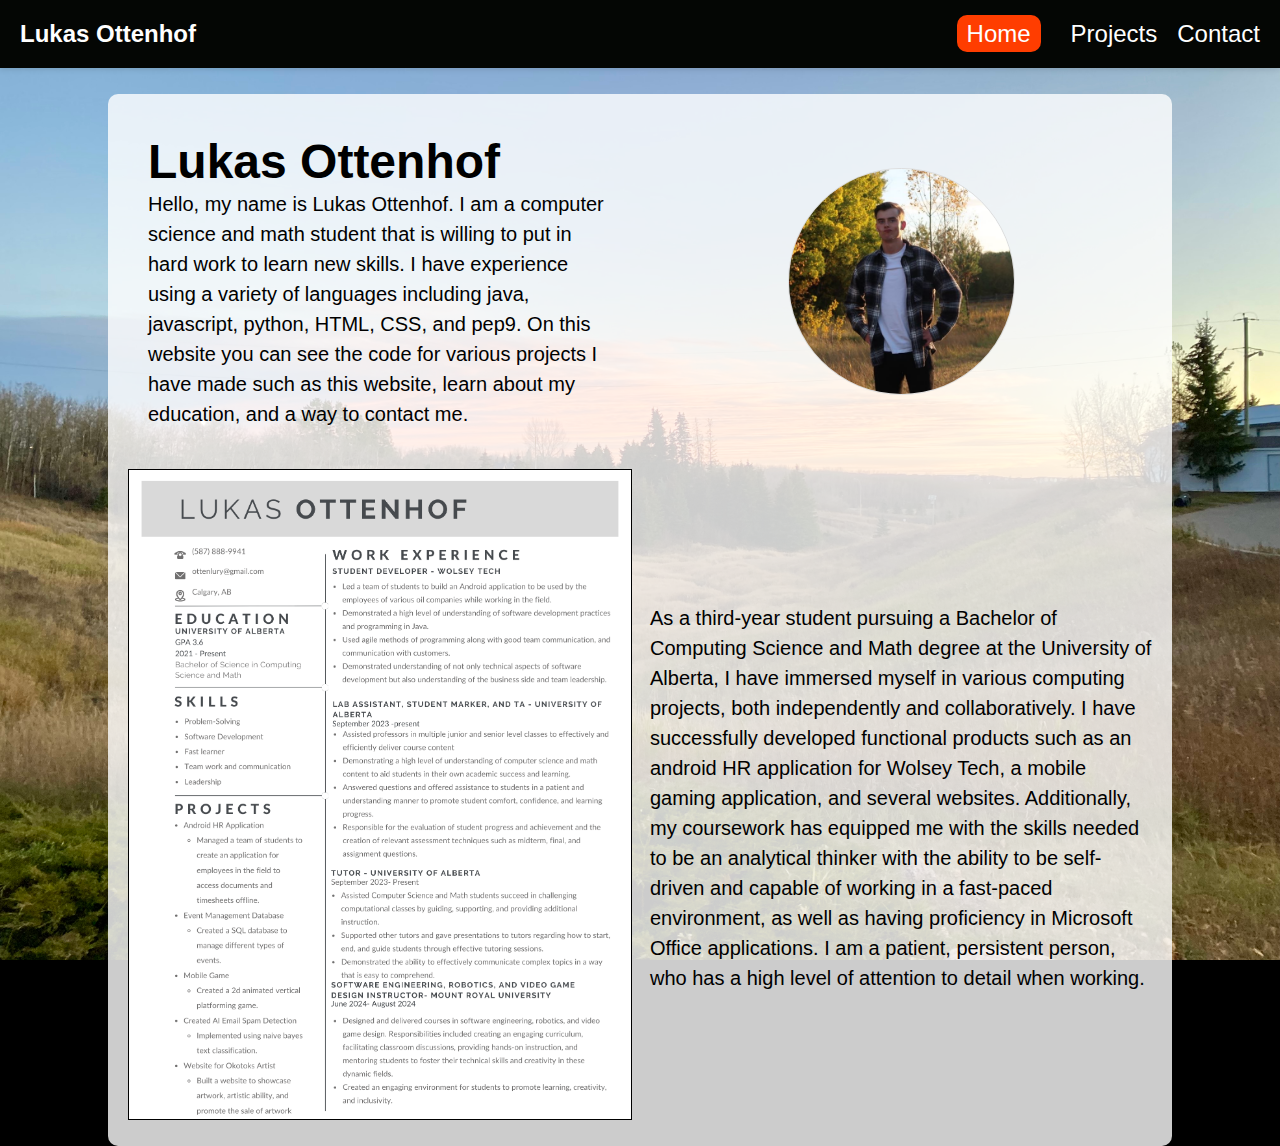
<file: index.html>
<!DOCTYPE html>
<html lang="en">
  <head>
    <link rel="stylesheet" href="mainPageStyle.css" />
    <meta charset="UTF-8" />
    <meta
      content="width=device-width, initial-scale=1, minimum-scale=1, user-scalable=no"
      name="viewport"
    />
    <title>Lukas Ottenhof</title>
  </head>

  <body>
    <header>
      <nav class="navbar">
        <div class="logo">Lukas Ottenhof</div>
        <ul class="nav-links">
          <li class="active"><a href="#">Home</a></li>
          <li><a href="../projects.html">Projects</a></li>
          <li><a href="../contactMe.html">Contact</a></li>
        </ul>
      </nav>
    </header>
    <div class="contentMain">
      <div id="about">
        <h1>Lukas Ottenhof</h1>
        <p class="mainP">
          Hello, my name is Lukas Ottenhof. I am a computer science and math student that is willing to put in hard
          work to learn new skills. I have experience using a variety of
          languages including java, javascript, python, HTML, CSS, and pep9. On
          this website you can see the code for various projects I have made
          such as this website, learn about my education, and a way to contact
          me.
        </p>
      </div>

      <div class="center" id="pfpMain">
        <img id="pfp" src="images/pfp2.png" alt="placeholder" />
      </div>

      <div class="center" id="resumeDiv">
        <a href="images/resume.pdf" target="_blank">
          <img id="resumePic" src="images/resume.png" alt="resume" />
        </a>
      </div>

      <div class="center" id="educationDiv">
        <p class="mainP">
          As a third-year student pursuing a Bachelor of Computing Science and
          Math degree at the University of Alberta, I have immersed myself in
          various computing projects, both independently and collaboratively. I
          have successfully developed functional products such as an android HR
          application for Wolsey Tech, a mobile gaming application, and several
          websites. Additionally, my coursework has equipped me with the skills
          needed to be an analytical thinker with the ability to be self-driven
          and capable of working in a fast-paced environment, as well as having
          proficiency in Microsoft Office applications. I am a patient,
          persistent person, who has a high level of attention to detail when
          working.
        </p>
      </div>
    </div>
  </body>
</html>
</file>
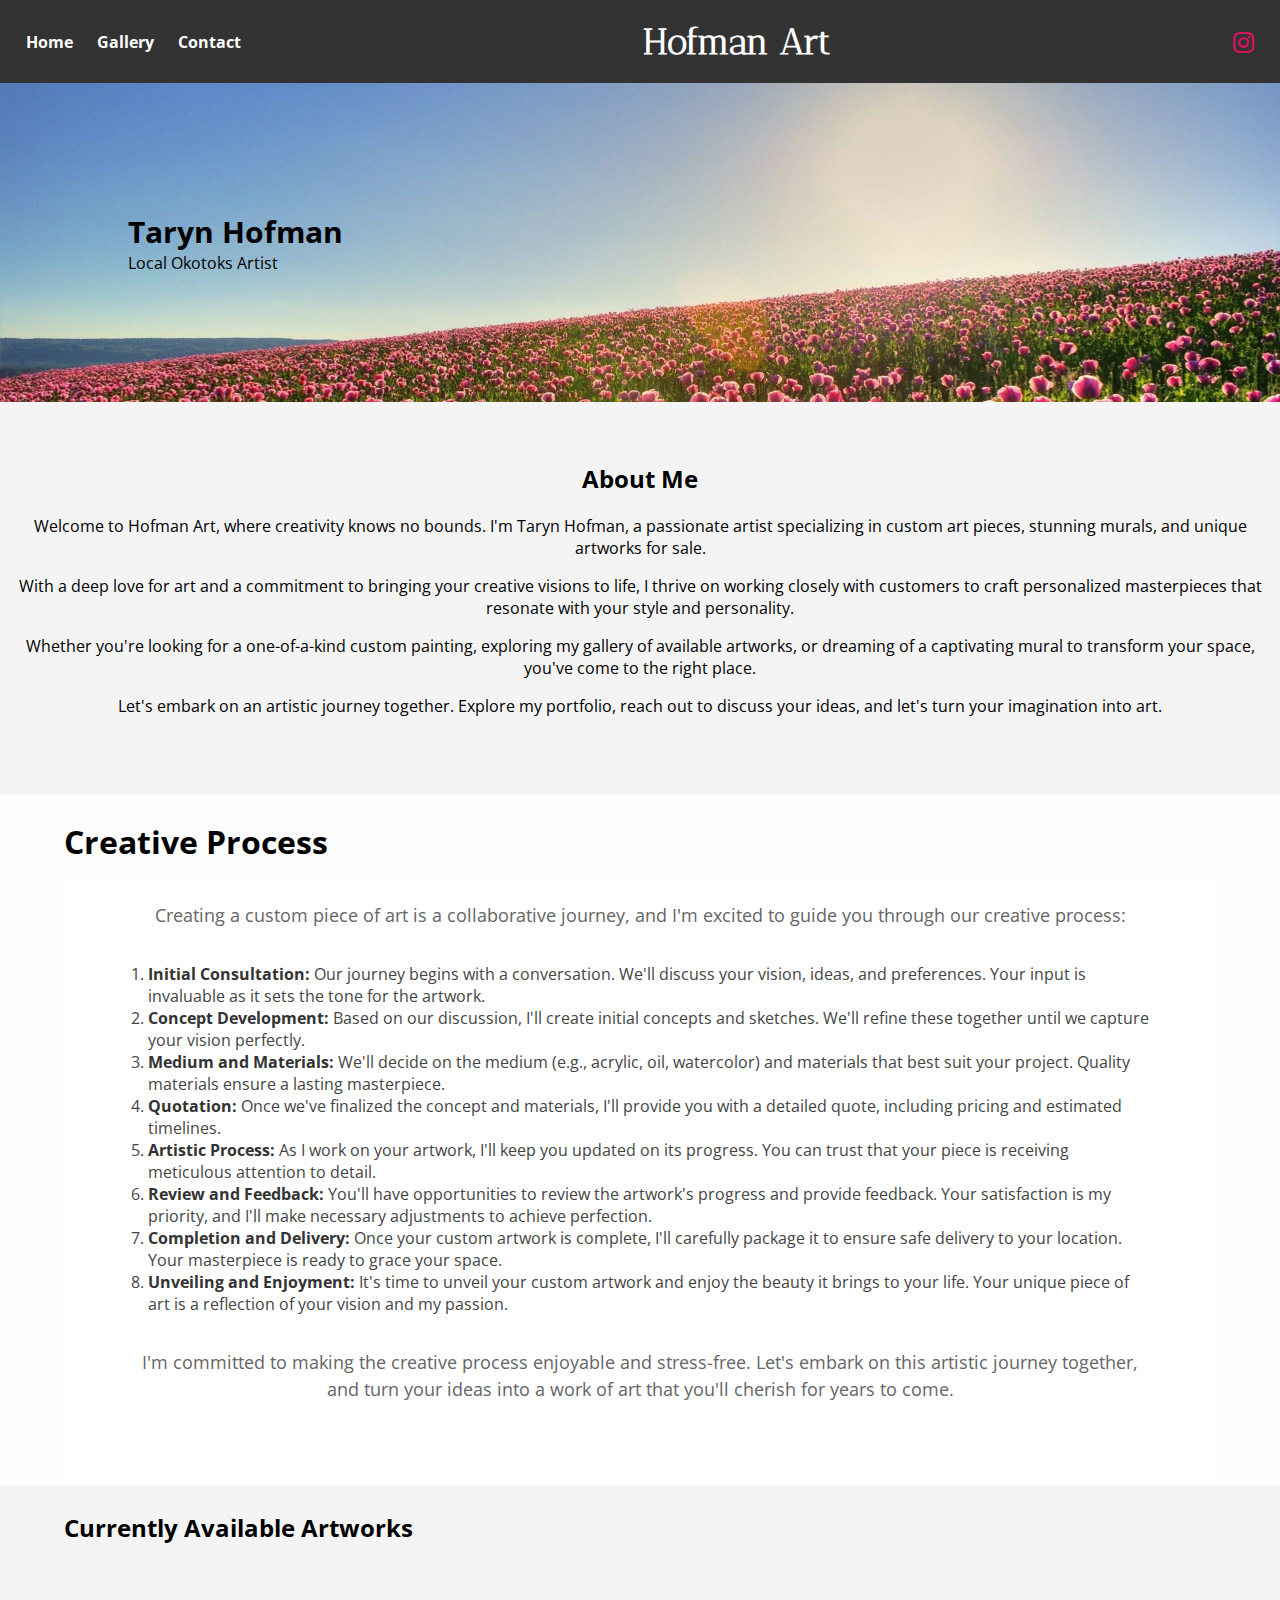
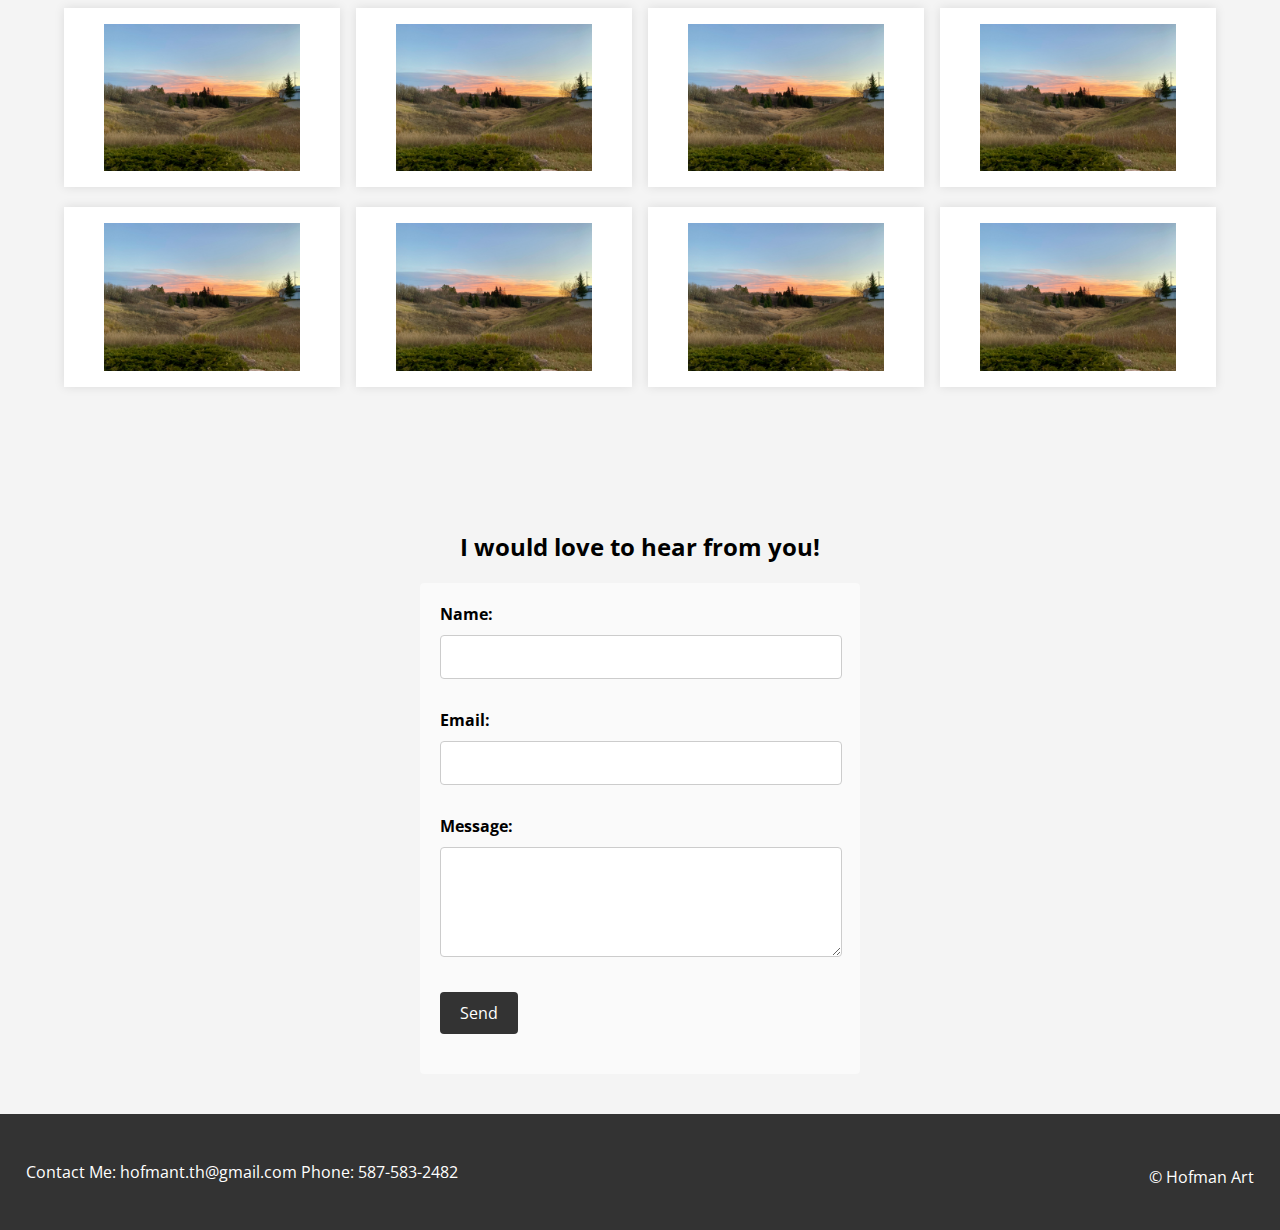
<file: TarynArt/index.html>
<!DOCTYPE html>
<html lang="en">
  <head>
    <link rel="preconnect" href="https://fonts.googleapis.com" />
    <link rel="preconnect" href="https://fonts.gstatic.com" crossorigin />
    <link
      href="https://fonts.googleapis.com/css2?family=Antic+Didone&display=swap"
      rel="stylesheet"
    />
    <link rel="preconnect" href="https://fonts.googleapis.com" />
    <link rel="preconnect" href="https://fonts.gstatic.com" crossorigin />
    <link
      href="https://fonts.googleapis.com/css2?family=Open+Sans:wght@300&display=swap"
      rel="stylesheet"
    />
    <link
      rel="stylesheet"
      href="https://cdnjs.cloudflare.com/ajax/libs/font-awesome/4.7.0/css/font-awesome.min.css"
    />
    <link rel="stylesheet" href="normalize.css" />
    <link rel="stylesheet" href="styleSheet.css" />
    <script src="script.js"></script>
    <meta charset="UTF-8" />
    <meta
      content="width=device-width, initial-scale=1, minimum-scale=1, user-scalable=no"
      name="viewport"
    />
    <title>Hofman Art</title>
  </head>
  <body>
    
    <header>
      <nav class="navBar">
        <button class="menu-button" >
          <i class="fa fa-bars" id="mobile-menu-button"></i>
      </button>
        <ul id="navList" class="desktop-menu">
          <li><a href="#home">Home</a></li>
          <li><a href="#gallery">Gallery</a></li>
          <li><a href="#contact">Contact</a></li>
        </ul>
        <div class="mobile-menu" id="mobile-menu">
          <ul>
            <li><a href="#home" class="menu-link">Home</a></li>
            <li><a href="#gallery" class="menu-link">Gallery</a></li>
            <li><a href="#contact" class="menu-link">Contact</a></li>
          </ul>
        </div>
        <h2 id="name">Hofman Art</h2>
        <a
          target="_blank"
          href="https://www.instagram.com/t.hoff.art/"
          class="fa fa-instagram"
        ></a>
      </nav>
    </header>
    <div id="intro">
      <h1>Taryn Hofman</h1>
      <p>Local Okotoks Artist</p>
    </div>

    <section id="home">
      <div class="about">
        <h2>About Me</h2>
        <p>
          Welcome to Hofman Art, where creativity knows no bounds. I'm Taryn
          Hofman, a passionate artist specializing in custom art pieces,
          stunning murals, and unique artworks for sale.
        </p>
        <p>
          With a deep love for art and a commitment to bringing your creative
          visions to life, I thrive on working closely with customers to craft
          personalized masterpieces that resonate with your style and
          personality.
        </p>
        <p>
          Whether you're looking for a one-of-a-kind custom painting, exploring
          my gallery of available artworks, or dreaming of a captivating mural
          to transform your space, you've come to the right place.
        </p>
        <p>
          Let's embark on an artistic journey together. Explore my portfolio,
          reach out to discuss your ideas, and let's turn your imagination into
          art.
        </p>
      </div>
    </section>

    <section id="processSec">
      <h1>Creative Process</h1>
      <div id="process">
        <p>
          Creating a custom piece of art is a collaborative journey, and I'm
          excited to guide you through our creative process:
        </p>

        <ol>
          <li>
            <strong>Initial Consultation:</strong> Our journey begins with a
            conversation. We'll discuss your vision, ideas, and preferences.
            Your input is invaluable as it sets the tone for the artwork.
          </li>

          <li>
            <strong>Concept Development:</strong> Based on our discussion, I'll
            create initial concepts and sketches. We'll refine these together
            until we capture your vision perfectly.
          </li>

          <li>
            <strong>Medium and Materials:</strong> We'll decide on the medium
            (e.g., acrylic, oil, watercolor) and materials that best suit your
            project. Quality materials ensure a lasting masterpiece.
          </li>

          <li>
            <strong>Quotation:</strong> Once we've finalized the concept and
            materials, I'll provide you with a detailed quote, including pricing
            and estimated timelines.
          </li>

          <li>
            <strong>Artistic Process:</strong> As I work on your artwork, I'll
            keep you updated on its progress. You can trust that your piece is
            receiving meticulous attention to detail.
          </li>

          <li>
            <strong>Review and Feedback:</strong> You'll have opportunities to
            review the artwork's progress and provide feedback. Your
            satisfaction is my priority, and I'll make necessary adjustments to
            achieve perfection.
          </li>

          <li>
            <strong>Completion and Delivery:</strong> Once your custom artwork
            is complete, I'll carefully package it to ensure safe delivery to
            your location. Your masterpiece is ready to grace your space.
          </li>

          <li>
            <strong>Unveiling and Enjoyment:</strong> It's time to unveil your
            custom artwork and enjoy the beauty it brings to your life. Your
            unique piece of art is a reflection of your vision and my passion.
          </li>
        </ol>

        <p>
          I'm committed to making the creative process enjoyable and
          stress-free. Let's embark on this artistic journey together, and turn
          your ideas into a work of art that you'll cherish for years to come.
        </p>
      </div>
    </section>

    <section id="gallery">
      <h2>Currently Available Artworks</h2>
      <div class="gallary">
        <article class="painting">
          <a href="code/MazeSolver.java.pdf" target="_blank">
            <figure class="thumbnail">
              <img class="projImg" src="Images/test.jpeg" alt="placeholder" />
            </figure>
          </a>
        </article>

        <article class="painting">
          <a href="code/MazeSolver.java.pdf" target="_blank">
            <figure class="thumbnail">
              <img class="projImg" src="Images/test.jpeg" alt="placeholder" />
            </figure>
          </a>
        </article>

        <article class="painting">
          <a href="code/MazeSolver.java.pdf" target="_blank">
            <figure class="thumbnail">
              <img class="projImg" src="Images/test.jpeg" alt="placeholder" />
            </figure>
          </a>
        </article>

        <article class="painting">
          <a href="code/MazeSolver.java.pdf" target="_blank">
            <figure class="thumbnail">
              <img class="projImg" src="Images/test.jpeg" alt="placeholder" />
            </figure>
          </a>
        </article>

        <article class="painting">
          <a href="code/MazeSolver.java.pdf" target="_blank">
            <figure class="thumbnail">
              <img class="projImg" src="Images/test.jpeg" alt="placeholder" />
            </figure>
          </a>
        </article>

        <article class="painting">
          <a href="code/MazeSolver.java.pdf" target="_blank">
            <figure class="thumbnail">
              <img class="projImg" src="Images/test.jpeg" alt="placeholder" />
            </figure>
          </a>
        </article>

        <article class="painting">
          <a href="code/MazeSolver.java.pdf" target="_blank">
            <figure class="thumbnail">
              <img class="projImg" src="Images/test.jpeg" alt="placeholder" />
            </figure>
          </a>
        </article>

        <article class="painting">
          <a href="code/MazeSolver.java.pdf" target="_blank">
            <figure class="thumbnail">
              <img class="projImg" src="Images/test.jpeg" alt="placeholder" />
            </figure>
          </a>
        </article>
      </div>
    </section>

    <section id="contact">
      <h2>I would love to hear from you!</h2>

      <div class="contact-form">
        <form
          action="mailto:taryn@example.com"
          method="post"
          enctype="text/plain"
        >
          <div class="form-group">
            <label for="name">Name:</label>
            <input type="text" id="name" name="name" required />
          </div>

          <div class="form-group">
            <label for="email">Email:</label>
            <input type="email" id="email" name="email" required />
          </div>

          <div class="form-group">
            <label for="message">Message:</label>
            <textarea id="message" name="message" rows="4" required></textarea>
          </div>

          <div class="form-group">
            <button type="submit">Send</button>
          </div>
        </form>
      </div>
    </section>

    <footer>
      <div class="footer-content">
        <div class="contact-info">
          <p>Contact Me: hofmant.th@gmail.com</p>
          <p>Phone: 587-583-2482</p>
        </div>
        <div class="copyright">
          <p>&copy; Hofman Art</p>
        </div>
      </div>
    </footer>
  </body>
</html>
</file>
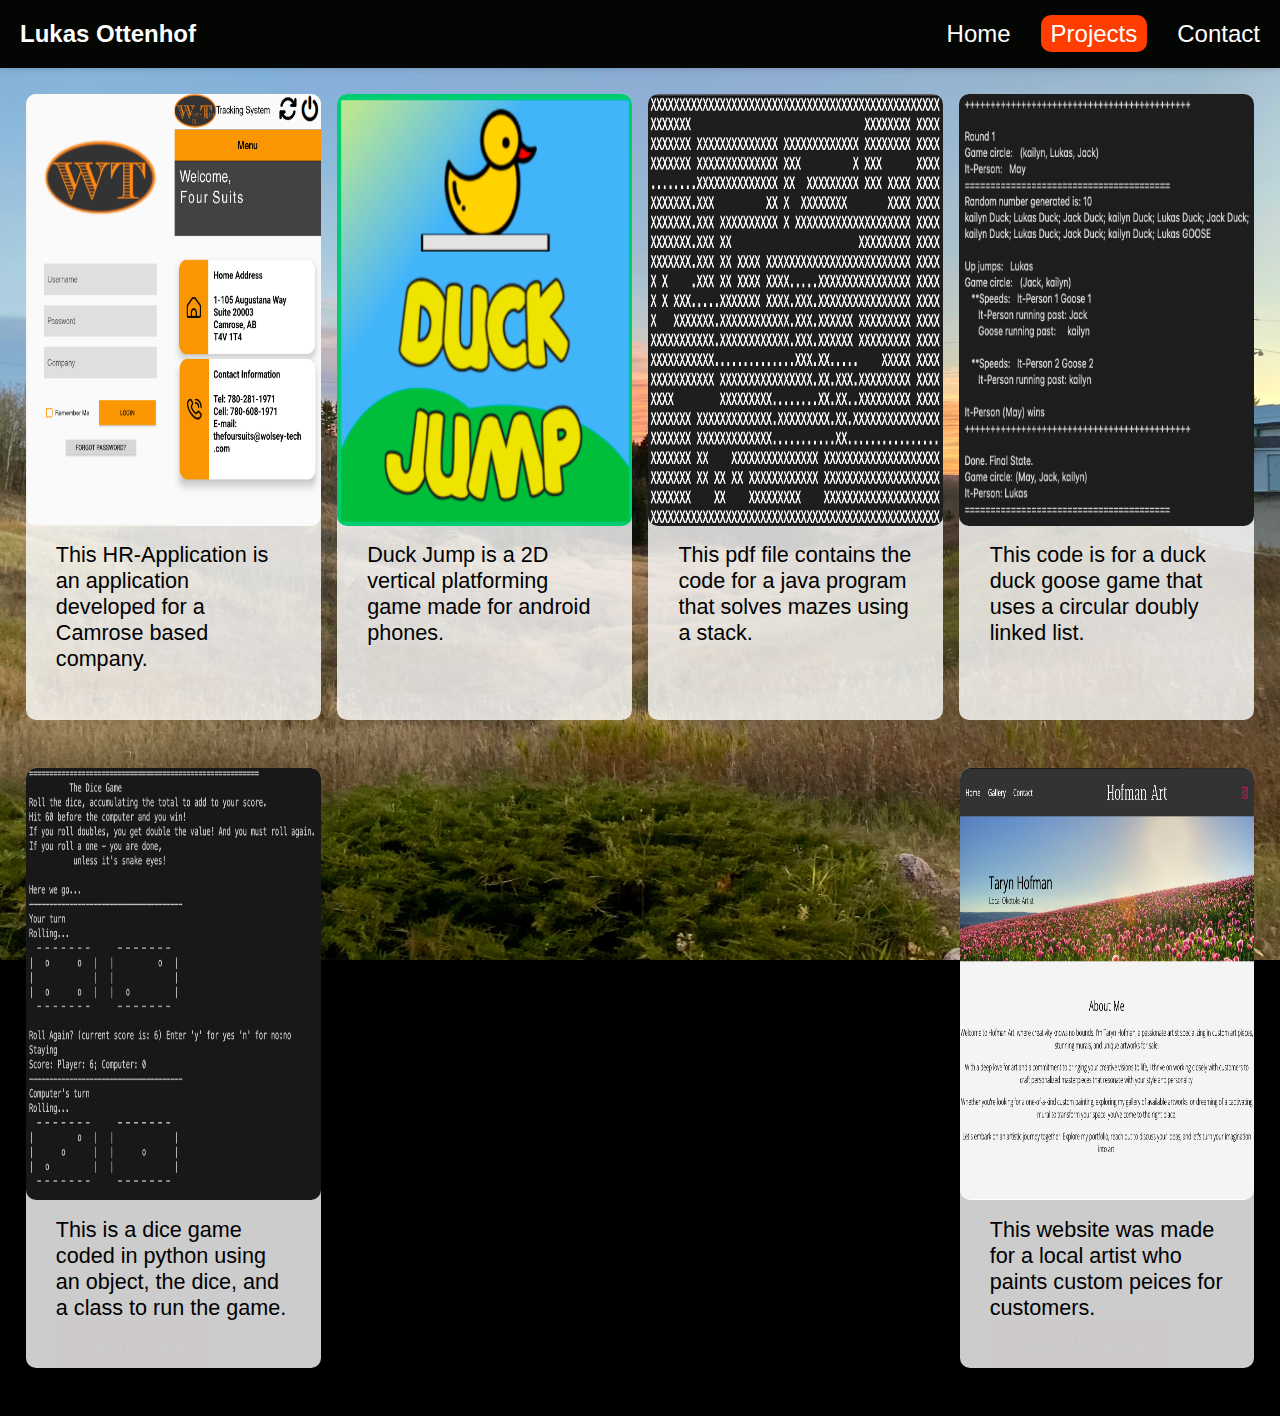
<file: projects.html>
<!DOCTYPE html>
<html lang="en">
    <head>
        <link rel="stylesheet" href="mainPageStyle.css">
        <meta charset="UTF-8">
        <meta content="width=device-width, initial-scale=1, minimum-scale=1, user-scalable=no" name="viewport">
        <title>Lukas Ottenhof</title>
        <link rel="stylesheet" herf ="style.css"/>
    </head>
    
    <body>
        <header>
            <nav class="navbar">
                <div class="logo">Lukas Ottenhof</div>
                <ul class="nav-links">
                    <li><a href="../index.html">Home</a></li>
                    <li class="active"><a href="#">Projects</a></li>
                    <li><a href="../contactMe.html">Contact</a></li>
                </ul>
            </nav>
        </header>
       <div class="projects">
        
    
        <section class="cards">
          
          <article class="card">
            <a href="https://github.com/LukasOttenhof/HR-Application" target="_blank">
              <figure class="thumbnail">
              <img class="projImg" src="images/Wolsey-Tech hrapp.png" alt="placeholder">
              </figure>
              <div class="card-content">
                <p>This HR-Application is an application developed for a Camrose based company.</p>
              </div>
              <div class="card-actions">
                  <span class='button'>Open Project</span>
              </div>          
            </a>
          </article> 

          <article class="card">
            <a href="https://github.com/LukasOttenhof/Duckjump" target="_blank">
              <figure class="thumbnail">
              <img class="projImg" src="images/duckJumpLogo.png" alt="placeholder">
              </figure>
              <div class="card-content">
                <p>Duck Jump is a 2D vertical platforming game made for android phones.</p>
              </div>
              <div class="card-actions">
                  <span class='button'>Open Project</span>
              </div>          
            </a>
          </article> 

            <article class="card">
              <a href="code/MazeSolver.java.pdf" target="_blank">
                <figure class="thumbnail">
                <img class="projImg" src="code/solvedMaze.jpg" alt="placeholder">
                </figure>
                <div class="card-content">
                  <p>This pdf file contains the code for a java program that solves mazes using a stack.</p>
                </div>
                <div class="card-actions">    
                    <span class="button">Open Code</span>
                </div>          
              </a>
            </article>
      
           
            <article class="card">
              <a href="images/duckDuck.pdf" target="_blank">
                <figure class="thumbnail">
                <img class="projImg" src="images/duckOut.png" alt="placeholder">
                </figure>
                <div class="card-content">
                  <p>This code is for a duck duck goose game that uses a circular doubly linked list.</p>
                </div>
                <div class="card-actions">
                    <span class='button'>Open Code</span>
                </div>
              </a>
      
            </article>
            
                  
      
            <article class="card">
              <a href="code/diceGame.pdf" target="_blank">
                <figure class="thumbnail">
                <img class="projImg" src="code/diceOut.png" alt="placeholder">
                </figure>
                <div class="card-content">
                  <p>This is a dice game coded in python using an object, the dice, and a class to run the game.</p>
                </div>
                <div class="card-actions">
                    <span class='button'>Open Code</span>
                </div>          
              </a>
            </article>      
            
      
            <article class="card">
              <a href="TarynArt/index.html" target="_blank">
                <figure class="thumbnail">
                <img class="projImg" src="code/hofman.png" alt="placeholder">
                </figure>
                <div class="card-content">
                  <p>This website was made for a local artist who paints custom peices for customers.</p>
                </div>
                <div class="card-actions">
                    <span class='button'>Open Website</span>
                </div>          
              </a>
            </article> 
            
                 
            
          
            
            
      
          </section>	

       </div>


    </body>
</html>
</file>
<file: mainPageStyle.css>
body, h1, h2, h3, p, ul, li, a {
    margin: 0;
    padding: 0;
    list-style: none;
    text-decoration: none;
   
    
}

/* Global styles */

body {
    background-color: black;
    background-image: url("../images/revene.jpeg");
    background-size: cover;
    background-repeat: no-repeat;
    background-attachment: fixed; /* Keeps the background fixed while scrolling */
    font-family: 'Arial', sans-serif;
    margin: 0;
    padding: 0;
    height: 100vh; /* Makes the body take the full viewport height */
}


html, body{
    height: 100%;
    margin: 0;
    padding: 0;
    
}

/* Navbar styles */
.navbar {
    display: flex;
    justify-content: space-between;
    align-items: center;
    padding: 20px;
    margin-bottom: 2%;
    background-color:rgb(4, 6, 4);
    color: white;
    box-shadow: 0px 2px 5px rgba(0, 0, 0, 0.1);
}

.logo {
    font-size: 24px;
    font-weight: bold;
}

.nav-links {
    font-size: 100%;
    display: flex;
}

.nav-links li a{
    margin-left: 20px;
    transition: all 0.3s ease;
}

.nav-links li a {
    color: white;
    transition: color 0.3s ease;
}

.nav-links li a:active {
    text-decoration: underline;
    color: #FF3D00;
}

.active {
    position: relative;
    padding: 0 10px; 
}

.active a {
    background-color: #FF3D00; 
    color: white;
    border-radius: 10px; /* Create a circular shape */
    padding: 5px 10px; 
    text-decoration: none;
}





/* for main page */


.contentMain {
    display: grid;
    grid-template-columns: 1fr 1fr; 
    gap: 20px; 
    margin: auto;
    width: 80%; 
    max-width: 1200px; /* Maximum width for larger screens */
    padding: 20px;
    background-color: rgba(255, 255, 255, 0.8);
    border-radius: 10px; /* Rounded corners */
    
}

#about {
    text-align: left;
    padding: 20px;
}


.center {
    display: flex;
    justify-content: center;
    align-items: center;
}

#pfp {
    border: 1px solid #ddd; /* Border around the image */
    border-radius: 50%; /* Make the image round */
    width: 200px; 
    height: 200px;
}

#resumePic{
    size: 100%;
    border: 1px solid black;
}

.mainP {
    font-size: 16px;
    line-height: 1.5;
    text-align: left;
}



/* for contact me */

#contentForm {
    text-align: center;
    gap: 20px;
    margin: auto;
    width: 80%;
    max-width: 1200px;
    padding: 20px;
    background-color: rgba(255, 255, 255, 0.8);
    border-radius: 10px;
    margin-top: 5%; /* 80px */
    box-shadow: 0px 0px 10px rgba(0, 0, 0, 0.3);
}

#feedbackP{
    margin-bottom: 2%;
}
/* Contact form styles */
#formTitle {
    font-size: 36px;
    margin-bottom: 20px;
}

.formLable {
    font-weight: bold;
}

input[type="text"],
input[type="email"],
textarea {
    width: 95%;
    padding: 10px;
    border: 1px solid #ccc;
    border-radius: 5px;
    margin-bottom: 20px;
  
}


textarea {
    height: 150px;
}

input[type="submit"] {
    background-color: #FF3D00;
    color: white;
    border: none;
    border-radius: 5px;
    padding: 10px 20px;
    font-weight: bold;
    cursor: pointer;
}

input[type="submit"]:hover {
    background-color: #FF3D00; 
}
/* projects */
.centered {
    margin: 0 auto;
    padding: 0 1em;
}

.projects{
    margin: 2%;
}

figure {
    margin: 0;
    padding: 0;
}
img {
  max-width: 100%;
  height: auto;
}

.button {
    padding: 0.5em 1em;
    background-color: #FF3D00;
    color: white;
    border: none;
    border-radius: 0.25rem;
    opacity: 1%;  
}
.card a:hover .card-actions .button {
    opacity: 1;   
    transition: opacity 1s;
    
}



.container {
  max-width: 1400px;
  margin: 1em auto;
}

.cards {
    display: flex;
    justify-content: space-between;
    flex-wrap: wrap;
  }

.card {
	background-color: rgba(255, 255, 255, 0.8);
	margin-bottom: 2em;	
    width: 24%;
    flex: 0 1 auto;
    border-radius: 10px; /* Rounded corners */
    
    padding: 0;
}

.card a {
	color: black;
	text-decoration: none;
}

.card:hover{
    filter: drop-shadow(0 0px 3px black) saturate(130%);   
    transform: scale(1.01);
}

#resumeDiv:hover{
    filter: drop-shadow(0 0px 3px black) saturate(130%);   
    transform: scale(1.01);
}

.card a:hover{
    
	box-shadow: 3px 3px 8px hsl(0, 0%, 70%);
    
}


.card-content p {
	padding: 0.5em 1.4em 0 1.4em;
	font-size: 90%;  
      
}

.card-actions {
	padding: 0.5em 1.4em;
	font-size: 90%;       
}

.projImg{
    width:100%;
    height: 18em;
    border-radius: 10px; /* Rounded corners */
}

/* end of projects */


/* Media query for smaller screens */
@media screen and (max-width: 600px) {
    body {
        font-size: 14px; 
    }
}

/* Media query for larger screens */
@media screen and (min-width: 1200px) {
    body {
        font-size: 24px; 
    }
    .mainP{
        font-size: 20px;
    }
    #pfp{
        height:225px;
        width: 225px;
    }
}

@media only screen and (max-width:480px)
{

    .contentMain {
        display: grid;
        grid-template-columns: 1fr;
        grid-template-rows: auto auto auto auto; /* Define the rows for each div */
        gap: 20px;
        margin: auto;
        width: 80%;
        max-width: 1200px; /* Maximum width for larger screens */
        padding: 20px;
        background-color: rgba(255, 255, 255, 0.8);
        border-radius: 10px; /* Rounded corners */
      }
      
      #about {
        grid-row: 1;
      }
      
      #pfpMain {
        grid-row: 2;
      }
      
      #educationDiv {
        grid-row: 3;
      }
      #resumeDiv {
        grid-row: 4;
      }
    .card {
        width: 100%;
    }
}

/* styles for tablet screens */
@media only screen and (min-width: 481px)
and (max-width: 768px)
{
    .card {
       width: 48%; 
    }
    
}
</file>
<file: TarynArt/styleSheet.css>
/* Global Styles */

body {
    margin: 0;
    padding: 0;
    font-family: 'Open Sans', sans-serif;

    background-color: #f4f4f4; /* Background color for the entire page */
}

/* Header Styles */
nav {
    margin: 0;
    background-color: #333;
    color: #fff;
    padding: 20px 0; /* Increased padding for better spacing */
    display: flex;
    justify-content: space-between;
    align-items: center;
}

.navBar {
    display: flex;
    justify-content: space-between;
    align-items: center;
}

.navBar h2 {
    margin: 0;
    padding: 0;
    font-family: 'Antic Didone', serif;
    font-size: 36px; /* Adjusted font size for the artist's name */
    text-align: center;
    color: #fff;
}

#navList {
    list-style-type: none;
    margin: 0;
    padding: 0;
    margin-left: 2%;
}

#navList li {
    display: inline;
    margin-right: 20px;
}

#navList li:last-child {
    margin-right: 0;
}

#navList li a {
    text-decoration: none;
    color: #fff;
    font-weight: bold;
    transition: color 0.3s; /* Color transition on hover */
}

#navList li a:hover {
    color: #E0115F; /* Change color on hover */
}

.fa-instagram {
    font-size: 24px;
    color: #E0115F;
    text-decoration: none;
    margin-right: 2%;
}

/* Intro Styles */

#intro{
    background-image: url("Images/backgroundTop.jpg");
    background-size:contain;
    
    background-repeat: no-repeat;
    background-attachment: fixed; 
    margin: 0;
    padding: 10%;
    
}

#intro h1{
    margin: 0;
    font-size: 30px;
}

#intro p{
    margin: 0;
}

/* Home Section Styles */
#home {
    margin: 0;
    padding: 40px 0;
    text-align: center;
    background-color: #f4f4f4; /* Background color for the home section */
}

.hero h1 {
    font-size: 48px;
    margin-bottom: 10px;
}

.hero p {
    font-size: 24px;
    color: #666;
}

/* Process Section Styles */

#processSec{
    background-color: rgba(255, 255, 255, 0.9); /* Slightly transparent white background */
}
#processSec h1{
    margin-left: 5%;
    padding-top: 2%;
}

#process {
    display: grid;
    background-color: rgba(255, 255, 255, 0.9); /* Slightly transparent white background */
    padding: 5%;
    margin-left: 5%;
    margin-right: 5%;
    padding-top: 0;
    text-align: center; /* Center-align the content */
    
}

#process h1 {
    font-size: 36px; 
    margin-bottom: 20px; /* Increased margin for better spacing */
    color: #333; /* Darker text color for better readability */
}

#process p {
    font-size: 18px; /* Adjusted font size for content */
    line-height: 1.5; /* Improved line spacing for readability */
    color: #666; /* Slightly darker text color for better contrast */
}

#process ol {
    text-align: left; /* Align the list items to the left */
    padding-left: 20px; /* Add left padding to the list */
}

#process ol li {
    font-size: 16px; /* Adjusted font size for list items */
    color: #444; /* Slightly darker text color for better contrast */
}

#process ol li strong {
    color: #333; /* Darker text color for strong elements */
}
 






/* Gallery Section Styles */
.gallary {
    margin: 5%;
    display: flex;
    flex-wrap: wrap;
    justify-content: space-between;
}

#gallery h2{
    margin-left: 5%;
    margin-top: 2%;
}

.painting {
    background-color: #fff;
    margin-bottom: 20px;
    width: 24%;
    flex: 0 1 auto;
    padding: 0;
    box-shadow: 0px 0px 10px rgba(0, 0, 0, 0.1); /* Added box shadow for a card effect */
    transition: transform 0.2s; /* Smooth transform transition on hover */
}

.painting:hover {
    transform: scale(1.05); /* Slight scale increase on hover for a card effect */
}

.projImg {
    width: 100%;
    height: auto;
    display: block; /* Remove extra space under the image */
}

/* Contact Form Styles */
#contact {
    background-image: url("Images/formBackground.jpg");
    background-attachment: fixed;
    padding: 40px 0;
    text-align: center;
}

.contact-form {
    background-color: rgba(255, 255, 255, 0.5);
    max-width: 400px;
    margin: 0 auto;
    text-align: left;
    padding: 20px;
    border-radius: 4px;
    
}

.contact-form h2 {
    font-size: 36px;
    margin-bottom: 20px;
}

.form-group {
    margin-right: 5%;
    margin-bottom: 20px;
}

.form-group label {
    display: block;
    font-weight: bold;
    margin-bottom: 10px;
}

.form-group input[type="text"],
.form-group input[type="email"],
.form-group textarea {
    width: 100%;
    padding: 10px;
    border: 1px solid #ccc;
    border-radius: 4px;
    margin-bottom: 10px;
}

.form-group textarea {
    resize: vertical; /* Allow vertical resizing of the textarea */
}

.form-group button {
    background-color: #333;
    color: #fff;
    padding: 10px 20px;
    border: none;
    border-radius: 4px;
    cursor: pointer;
    transition: background-color 0.3s;
}

.form-group button:hover {
    background-color: #E0115F; /* Change background color on hover */
}

/* Footer Styles */
footer {
    background-color: #333;
    color: #fff;
    padding: 2%;
    text-align: center;
}

.footer-content {
    
    display: flex;
    justify-content: space-between;
    align-items: center;
    flex-wrap: wrap;
}

.social-media a {
    text-decoration: none;
    color: #fff;
    margin-right: 20px;
    font-size: 24px;
    transition: color 0.3s;
}

.contact-info p {
    margin: 0;
    display: inline;
}

.copyright {
    margin-top: 10px;
}


/* Mobile Menu Styles */
.mobile-menu {
    display: none; /* Set initial display to "none" */
    background-color: #333;
    position: absolute;
    top: 60px; /* Adjust the top position to align with your navbar */
    right: 0;
    width: 15%;
    padding-left: 20px;
    padding-right: 20px;
    margin-right: 80%;
    text-align: center;
    border-radius: 10px;
    
}

.mobile-menu.active {
    display: block;
}

.mobile-menu ul {
    list-style-type: none;
    padding: 0;
}

.mobile-menu li {
    padding: 10px 0;
}

.mobile-menu a {
    text-decoration: none;
    color: #fff;
    font-weight: bold;
}
.menu-button {
    background-color: transparent;
    border: none;
    padding: 10px 20px; 
    cursor: pointer;
    font-size: 16px; 
    color: #fff;
    margin-left: 5%;
    display: none; 
}


/* Media query for larger screens */
@media screen and (min-width: 1400px) {
    body {
        font-size: 24px; 
    }
    #intro{
    background-image: url("Images/backgroundTop.jpg");
    background-size:cover;
    
    background-repeat: no-repeat;
    background-attachment: fixed; 
    margin: 0;
    padding: 10%;
    background-position: 80%;
    }
    
    }
    @media screen and (max-width: 600px) {
        body {
            font-size: 14px; 
        }
        
    }

    @media screen and (max-width: 480px) {
        .menu-button {
            display: block; /* Show the button on small screens */
        }
    
        /* Show the mobile menu when the button is clicked */
        .mobile-menu.active {
            display: block;
        }
    
        /* Hide the desktop navigation links on small screens */
        #navList {
            display: none;
        }
    }
    
/* styles for tablet screens */
@media only screen and (min-width: 481px)
and (max-width: 768px)
{
    .painting {
       width: 48%; 
    }
    
    
}
</file>
